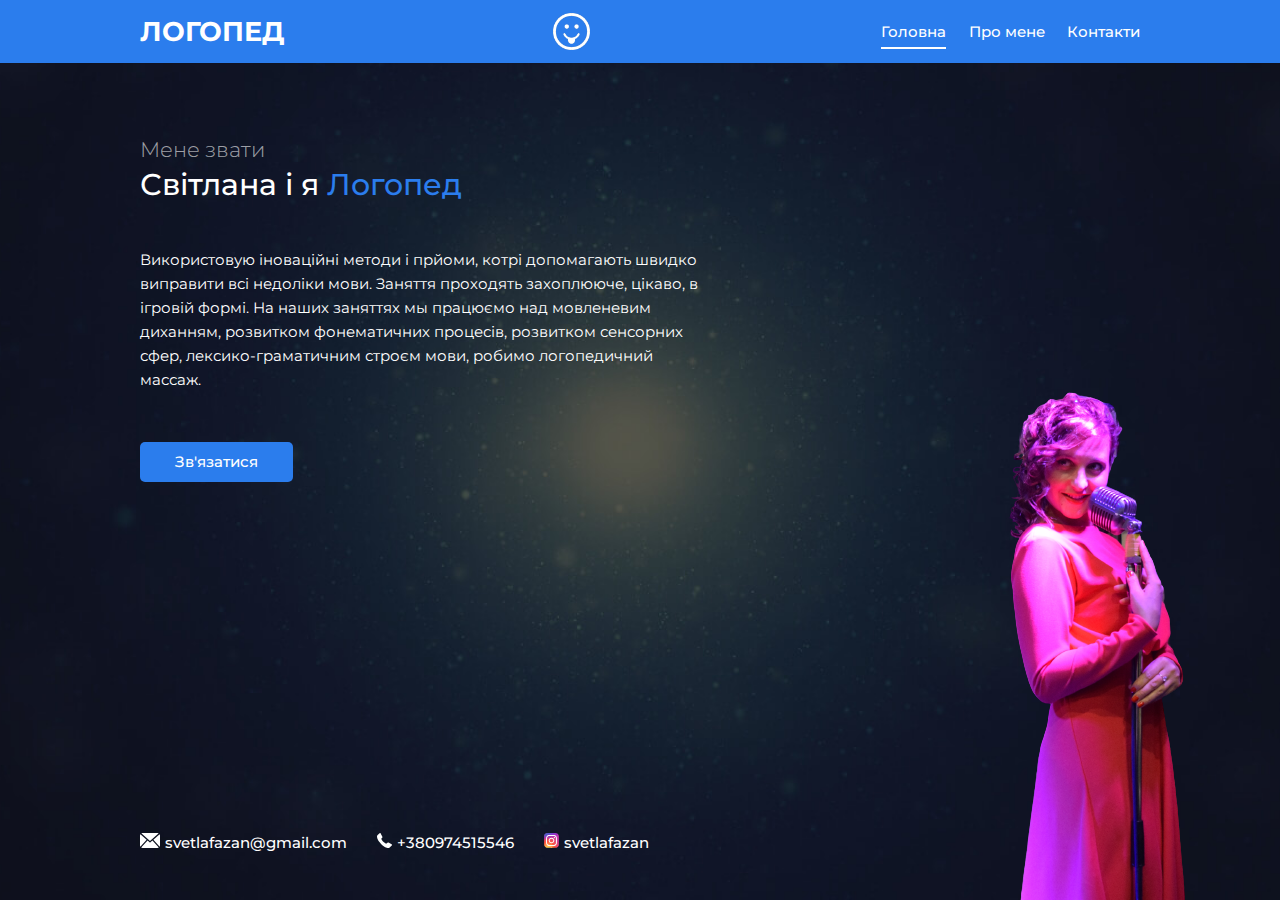
<file: index.html>
<!DOCTYPE html>
<html lang="ru">
<head>
    <meta charset="UTF-8">
    <meta http-equiv="X-UA-Compatible" content="IE=edge">
    <meta name="viewport" content="width=device-width, initial-scale=1.0">
    <link rel="preconnect" href="https://fonts.googleapis.com">
    <link rel="preconnect" href="https://fonts.gstatic.com" crossorigin>
    <link href="https://fonts.googleapis.com/css2?family=Montserrat:ital,wght@0,300;0,400;0,500;0,700;1,300;1,400;1,500&display=swap" rel="stylesheet">
    <link rel="stylesheet" href="style.css">
    <link rel="icon" type="img/png" href="smile16.png">

    <meta name="discription" content="Використовую іноваційні методи i прйоми, котрі допомагають швидко виправити всі недоліки мови.
    Заняття проходять захоплююче, цікаво, в ігровій формі. На наших заняттях мы працюємо над 
    мовленевим диханням, розвитком фонематичних процесів, розвитком сенсорних сфер, лексико-граматичним строєм мови, робимо логопедичний массаж."> 
    <meta name="keywords" content="логопед, одеса, одесса, коррекция, речь, подготовка, школа, диффектолог, звуки, массаж, Світлана, Черемушки">

    <title>Логопед СВІТЛАНА</title>
</head>
<body>

    <div class="page">
        <header class="header">
            <div class="container">
                <div class="header-inner">
                    <div class="header-brand">
                        ЛОГОПЕД
                    </div>

                    <div class="header-logo">
                        <img src="smiley3.jpg" alt="">
                    </div>

                    <nav class="header-nav">
                        <a class="header-nav-link active" href="index.html">Головна</a>

                        <a class="header-nav-link" href="about.html">Про мене</a>

                        <a class="header-nav-link" href="contacts.html">Контакти</a>
                    </nav>
                </div> <!-- Header-inner -->
            </div> <!-- Container -->
        </header> <!-- Header -->

            <!-- Main -->
            <div class="container">
                <main class="content">
                    <div class="content-header">
                        <h2 class="subtitle">Мене звати</h2>
                        <h1 class="title">Світлана і я<span> Логопед</span></h1>
                    </div>
                    
                    <div class="text">
                        <p>Використовую іноваційні методи i прйоми, котрі допомагають швидко виправити всі недоліки мови.
                        Заняття проходять захоплююче, цікаво, в ігровій формі. На наших заняттях мы працюємо над 
                        мовленевим диханням, розвитком фонематичних процесів, розвитком сенсорних сфер, лексико-граматичним строєм мови, робимо логопедичний массаж.</p>
                    </div>
                    <a class="btn" href="contacts.html">Зв'язатися</a>
                </main> <!-- Content -->
            </div> <!-- Container -->

            <!-- Footer -->
            <footer class="footer">
                <div class="container">
                   <div class="contacts">
               
                    <a class="contacts-link" href="mailto:svetlafazan@gmail.com" target="_blank">
                        <img class="contacts-icon" src="mail-black-envelope-symbol.svg" alt="">svetlafazan@gmail.com
                    </a>
                      
                    <a class="contacts-link" href="tel:+380974515546">
                        <img class="contacts-icon" src="tel.svg" alt="">+380974515546
                    </a>
                   
                   <a class="contacts-link" href="https://www.instagram.com/svetlafazan/" target="_blank" >
                    <img class="contacts-icon" src="Instagram_logo_2016.svg" alt="">svetlafazan
                   </a>
                    </div>
                </div>
                

            </footer> <!-- Footer-->

            <img class="author" src="03.png" alt="Світлана" title="Світлана">

    </div> <!-- Page -->
    
</body>
</html>
</file>
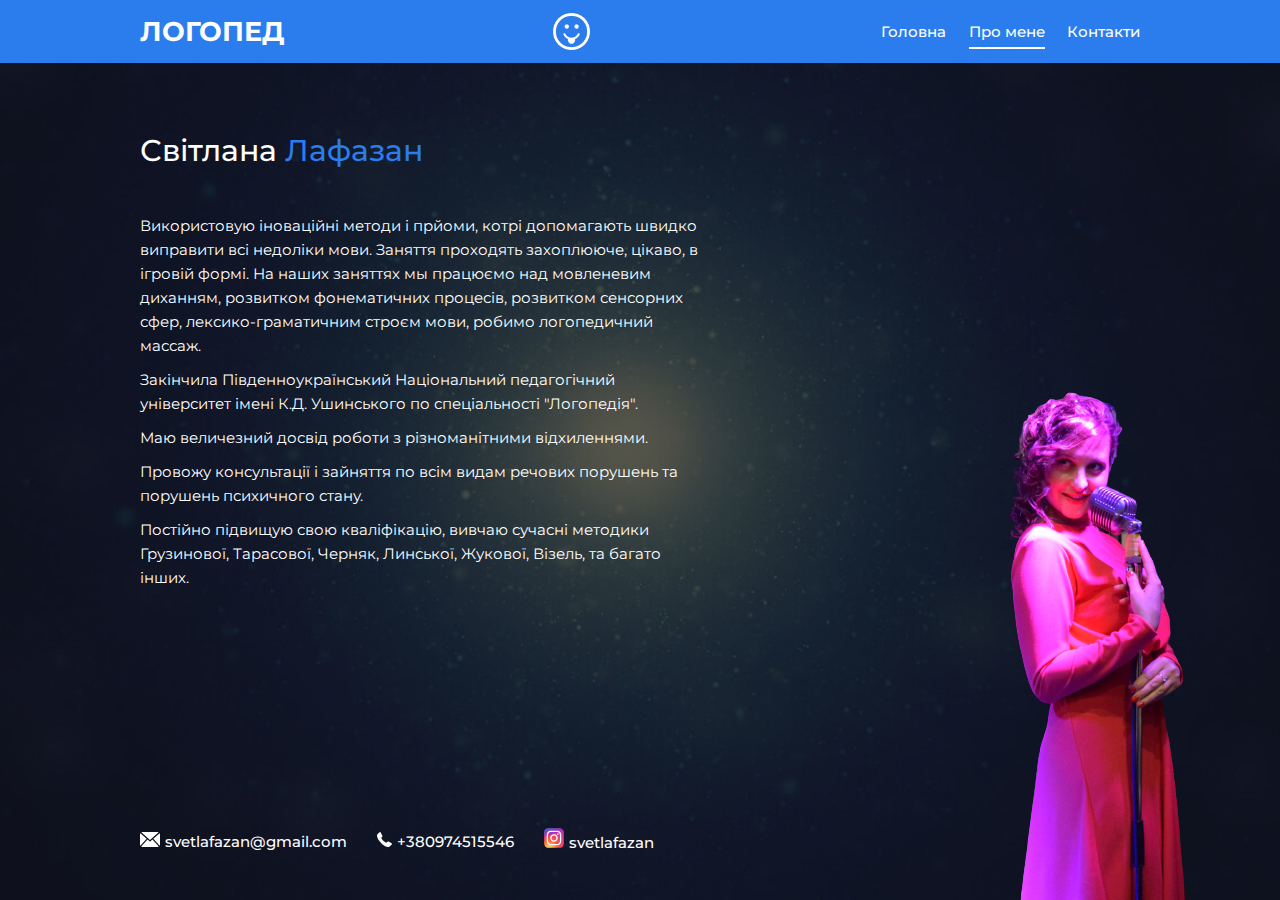
<file: about.html>
<!DOCTYPE html>
<html lang="ru">
<head>
    <meta charset="UTF-8">
    <meta http-equiv="X-UA-Compatible" content="IE=edge">
    <meta name="viewport" content="width=device-width, initial-scale=1.0">
    <link rel="preconnect" href="https://fonts.googleapis.com">
    <link rel="preconnect" href="https://fonts.gstatic.com" crossorigin>
    <link href="https://fonts.googleapis.com/css2?family=Montserrat:ital,wght@0,300;0,400;0,500;0,700;1,300;1,400;1,500&display=swap" rel="stylesheet">
    <link rel="stylesheet" href="style.css">
    <link rel="icon" type="img/png" href="smile16.png">
    <title>Логопед СВІТЛАНА</title>
</head>
<body>

    <div class="page">
        <header class="header">
            <div class="container">
                <div class="header-inner">
                    <div class="header-brand">
                        ЛОГОПЕД
                    </div>

                    <div class="header-logo">
                        <img src="smiley3.jpg" alt="">
                    </div>

                    <nav class="header-nav">
                        <a class="header-nav-link" href="index.html">Головна</a>
                        <a class="header-nav-link active" href="about.html">Про мене</a>
                        <a class="header-nav-link" href="contacts.html">Контакти</a>
                    </nav>
                </div> <!-- Header-inner -->
            </div> <!-- Container -->
        </header> <!-- Header -->

            <!-- Main -->
            <div class="container">
                <main class="content">
                    <div class="content-header">
                        <h1 class="title">Світлана <span>Лафазан</span></h1>
                    </div>
                    <div class="text">
                        <p>Використовую іноваційні методи i прйоми, котрі допомагають швидко виправити всі недоліки мови.
                        Заняття проходять захоплююче, цікаво, в ігровій формі. На наших заняттях мы працюємо над 
                        мовленевим диханням, розвитком фонематичних процесів, розвитком сенсорних сфер, лексико-граматичним строєм мови, робимо логопедичний массаж.</p>
                        <p>Закінчила Південноукраїнський Національний педагогічний університет імені К.Д. Ушинського по спеціальності "Логопедія".</p><p>Маю величезний досвід роботи з різноманітними відхиленнями.
                        </p>
                        <p>Провожу консультації і зайняття по всім видам речових порушень та порушень психичного стану.</p>
                        <p>Постійно підвищую свою кваліфікацію, вивчаю сучасні методики Грузинової, Тарасової, Черняк, Линської, Жукової, Візель, та багато інших.</p>
                                                
                    </div>
                    
                </main> <!-- Content -->
            </div> <!-- Container -->

            <!-- Footer -->
            <footer class="footer">
                <div class="container">
                   <div class="contacts">
                    
                    <a class="contacts-link" href="mailto:svetlafazan@gmail.com" target="_blank">
                        <img class="contacts-icon" src="mail-black-envelope-symbol.svg" alt="">svetlafazan@gmail.com
                    </a>
                      
                    <a class="contacts-link" href="tel:+380974515546">
                        <img class="contacts-icon" src="tel.svg" alt="">+380974515546
                    </a>
                   
                   <a class="contacts-link" href="https://www.instagram.com/svetlafazan/" target="_blank" >
                    <img class="contacts-icon inst" src="Instagram_logo_2016.svg" alt="">svetlafazan
                   </a>

                </div>
                

            </footer> <!-- Footer-->

            <img class="author" src="03.png" alt="Світлана" title="Світлана">

    </div> <!-- Page -->
    
</body>
</html>
</file>
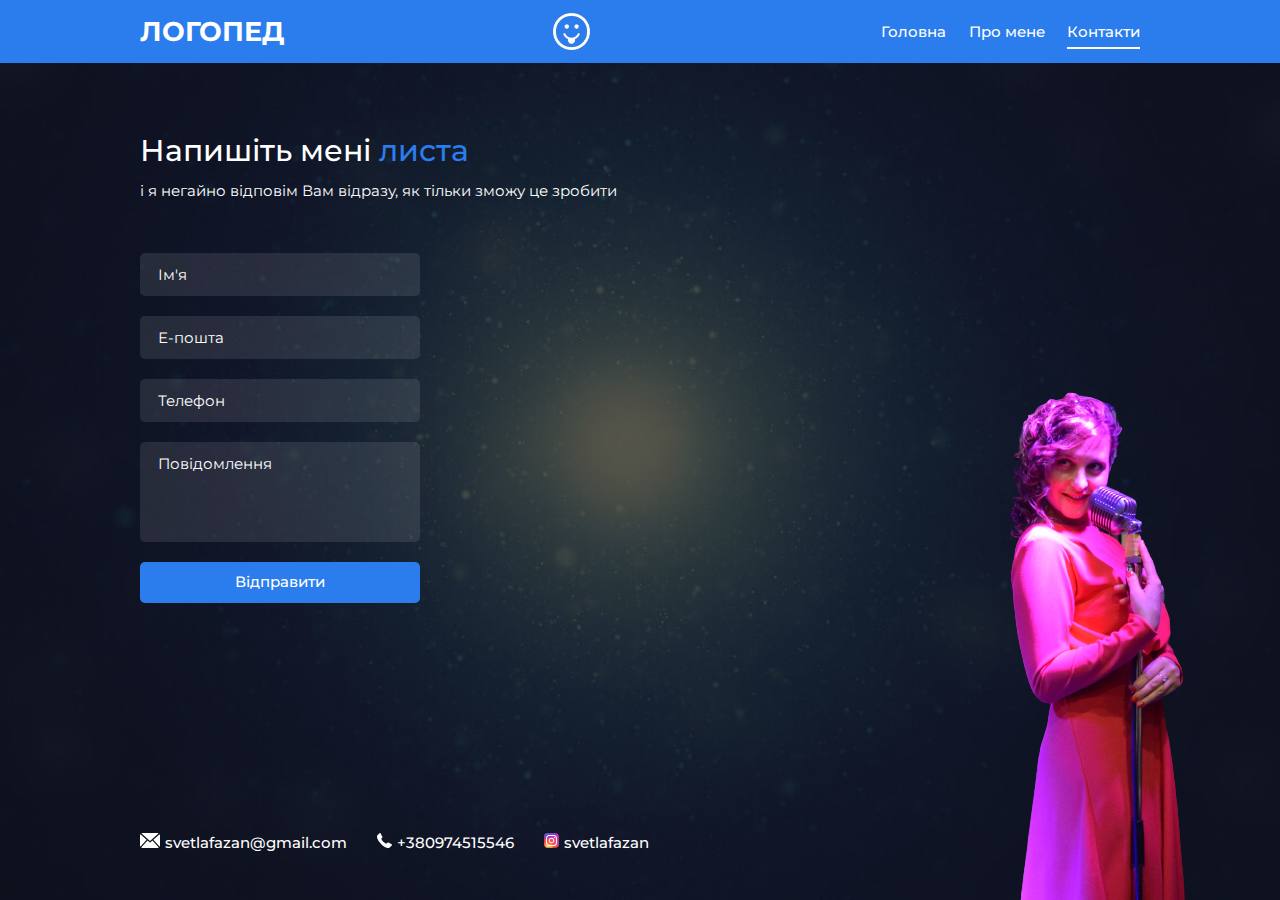
<file: contacts.html>
<!DOCTYPE html>
<html lang="ru">
<head>
    <meta charset="UTF-8">
    <meta http-equiv="X-UA-Compatible" content="IE=edge">
    <meta name="viewport" content="width=device-width, initial-scale=1.0">
    <link rel="preconnect" href="https://fonts.googleapis.com">
    <link rel="preconnect" href="https://fonts.gstatic.com" crossorigin>
    <link href="https://fonts.googleapis.com/css2?family=Montserrat:ital,wght@0,300;0,400;0,500;0,700;1,300;1,400;1,500&display=swap" rel="stylesheet">
    <link rel="stylesheet" href="style.css">
    <link rel="icon" type="img/png" href="smile16.png">
    <title>Логопед СВІТЛАНА</title>
</head>
<body>

    <div class="page">
        <header class="header">
            <div class="container">
                <div class="header-inner">
                    <div class="header-brand">
                        ЛОГОПЕД
                    </div>

                    <div class="header-logo">
                        <img src="smiley3.jpg" alt="">
                    </div>

                    <nav class="header-nav">
                        <a class="header-nav-link" href="index.html">Головна</a>
                        <a class="header-nav-link" href="about.html">Про мене</a>
                        <a class="header-nav-link active" href="contacts.html">Контакти</a>
                    </nav>
                </div> <!-- Header-inner -->
            </div> <!-- Container -->
        </header> <!-- Header -->

            <!-- Main -->
            <div class="container">
                <main class="content">
                    <div class="content-header">
                        <h1 class="title">Напишіть мені <span>листа</span></h1>
                        <div class="text"><p>і я негайно відповім Вам відразу, як тільки зможу це зробити</p>
                        </div>
                    </div>

                    <form class="form" action="/" method="post">
                       <div class="form-group">
                            <input class="input" type="text" placeholder="Ім'я" name="name">
                        </div>
                        <div class="form-group">
                            <input class="input" type="email" placeholder="Е-пошта" name="email">
                        </div>
                        <div class="form-group">
                            <input class="input" type="tel" placeholder="Телефон" name="tel">
                        </div>

                        <div class="form-group">
                            <textarea class="textarea" name="text" placeholder="Повідомлення"></textarea>
                        </div>

                        <div class="form-group">
                            <button class="btn btn-full" type="submit">Відправити</button>
                        </div>

                    </form>
                </main> <!-- Content -->
            </div> <!-- Container -->

            <!-- Footer -->
            <footer class="footer">
                <div class="container">
                   <div class="contacts">
                   
                    <a class="contacts-link" href="mailto:svetlafazan@gmail.com" target="_blank">
                        <img class="contacts-icon" src="mail-black-envelope-symbol.svg" alt="">svetlafazan@gmail.com
                    </a>
                      
                    <a class="contacts-link" href="tel:+380974515546">
                        <img class="contacts-icon" src="tel.svg" alt="">+380974515546
                    </a>
                   
                   <a class="contacts-link" href="https://www.instagram.com/svetlafazan/" target="_blank" >
                    <img class="contacts-icon" src="Instagram_logo_2016.svg" alt="">svetlafazan
                   </a>
                </div>
                

            </footer> <!-- Footer-->

            <img class="author" src="03.png" alt="Світлана" title="Світлана">

    </div> <!-- Page -->
    
</body>
</html>
</file>
<file: style.css>
html {
    font-size: 15px;
}

body {
    margin: 0;

    font-family: 'Montserrat', sans-serif;
    font-size: 1rem;
    line-height: 1.6;
}
*,
*::before,
*::after {
    box-sizing: border-box;
}

h1, h2, h2, h4, h5, h6 {
    margin: 0;
}

p {
    margin: 0 0 10px;
}


.container {
    width: 100%;
    max-width: 1030px;
    margin: 0 auto;
    padding: 0 1rem;
}

/*  Page ======================= */
.page {
    width: 100%;
    height: 100vh;
    min-height: 770px;
    position: relative;
    overflow: hidden;
    
    background: #000 url(bg1.jpg) center no-repeat;
    background-size: cover;
    /*background-image: url(/bg1.jpg);*/
} 

/*  Header =====================*/
.header {
    padding: 10px 0;
    margin-bottom: 70px;

    background: rgb(43, 125, 237);
}

.header-inner {
    display: flex;
    justify-content: space-between;
    align-items: center;
}

.header-brand {
    font-size: 1.8rem;
    color: #ffffff;
    text-transform: uppercase;
    font-weight: 700;
}

.header-logo img {
    display: block;
    width: 2.5rem;
}

.header-nav {
    display: flex;
}

.header-nav-link {
    margin-left: 1.5rem;

    font-size: 1rem;
    color: #ffffff;
    font-weight: 500;
    text-decoration: none;

    transition: color .5s linear;
}

.header-nav-link:hover {
    color: #000397;
}

.header-nav-link.active {
    position: relative;
}

.header-nav-link.active::after {
    content: "";
    width: 100%;
    height: 2px;

    background-color: #ffffff;

    position: absolute;
    left: 0;
    bottom: -5px;
}
 
/* Content  =====================*/

.content {
    height: 100%;
    width: 100%;
    max-width: 565px;
}

.content-header {
    margin-bottom: 3rem;
}

.subtitle {
    font-size: 1.4rem;
    font-weight: 300;
    color: rgba(255, 255, 255, .6)
}

.title {
    margin-bottom: 10px;

    font-size: 2rem;
    font-weight: 500;
    color: #ffffff;

    line-height: 1.2;
}

.title span {
    color:#2B7DED;
}

.text {
    margin-bottom: 50px;

    font-size: 1rem;
    color: #ffffff;
}

/* Button ========================*/

.btn {
    display: inline-block;
    padding: 12px 35px;
    border: 0;

    font-family: inherit;
    font-size: 1rem;
    line-height: 1.1;
    font-weight: 500;
    text-decoration: none;
    color: #ffffff;
    cursor: pointer;

    background-color: #2B7DED;

    border-radius: 5px;

    transition: background .2s linear;
}

.btn:hover {
    background-color:#0e51af;;
}

.btn-full {
    display: block;
    width: 100%;
}

/* Author =====================*/

.author {
    position: absolute;
    right: -20px;
    bottom: 0;
}

/* Footer ======================*/

.footer {
    position: absolute;
    bottom: 45px;
    left: 0;
    width: 100%;
}

/* Contacts ======================*/
.contacts {
    display: flex;
    align-items: center;
}

.contacts-link {
    margin-right: 2rem;
    text-decoration: none;
    font-size: 1rem;
    font-weight: 500;

    color: #fff;
}

/*.contacts-link:last-child {
    margin-right: 0;
    position: relative;
}

.contacts-link:last-child::after {
    content: "";
    display: block;
    width: 80px;
    height: 2px;
    margin-left: 2rem;
    pointer-events: none;

    background-color: #ffffff;

    position: absolute;
    left: 100%;
    top: 11px;
} */

.contacts-link:hover {
    text-decoration: underline;
}

.contacts-icon {
    padding-right: 5px;
    height: 15px;
}

.inst {
    height: 20px;
}


/* Form ========================*/

.form {
    width: 100%;
    max-width: 280px;
}

.form-group {
    margin-bottom: 20px
}

.input,
textarea {
    display: block;
    width: 100%;
    padding: 12px 18px;

    font-family: inherit;
    font-size: 1rem;
    color: #ffffff;

    border: 0;
    border-radius: 5px;
    background-color: rgba(255, 255, 255, .1);
}

.textarea {
    resize: none;
    height: 100px;

    color: #ffffff;
}

.input::placeholder,
.textarea::placeholder {
    color:#ffffff;
}

/* Media =============================*/

@media (max-width: 1000px) {
       
    .author {
        right: -100px;
    }
}

@media (max-width: 767px) {
    
    .page {
        min-height: 100vh;
        height: auto;
        padding-bottom: 2rem;
    }

    /* Header ===============*/

    .header {
        margin-bottom: 2rem;
    }

    .header-brand {
        font-size: 1.2rem;
    }

    /* Content ==============*/
    .content {
        max-width: none;
        margin-bottom: 4rem;

        text-align: center;
    }

    /* Form ==================*/
    .form {
        margin: 0 auto;
    }

    /* Footer ===============*/
     .footer {
        position: static;
     }

     /* Contacts ===============*/
     .contacts {
        flex-direction: column;
    }

    .contacts-link:last-child::after {
        display: none;
    }

    .contacts-link {
        margin-right: 0;
        margin-bottom: .5rem;
    }

    .contacts-link:last-child {
        margin-bottom: 0;
    }

    /* Author =================*/
    .author {
        display: none;
    }
}

@media (max-width: 565px) {
    
    /* Header =================*/

    .header-logo {
        display: none;
    } 

    .header-inner {
        flex-direction: column;
    }

    .header-brand {
        margin-bottom: 1rem;
    }
}

@media (max-width: 320px) {
    .subtitle {
        font-size: 1.2rem;
    }

    .title {
        font-size: 1.6rem;
    }
}
</file>
